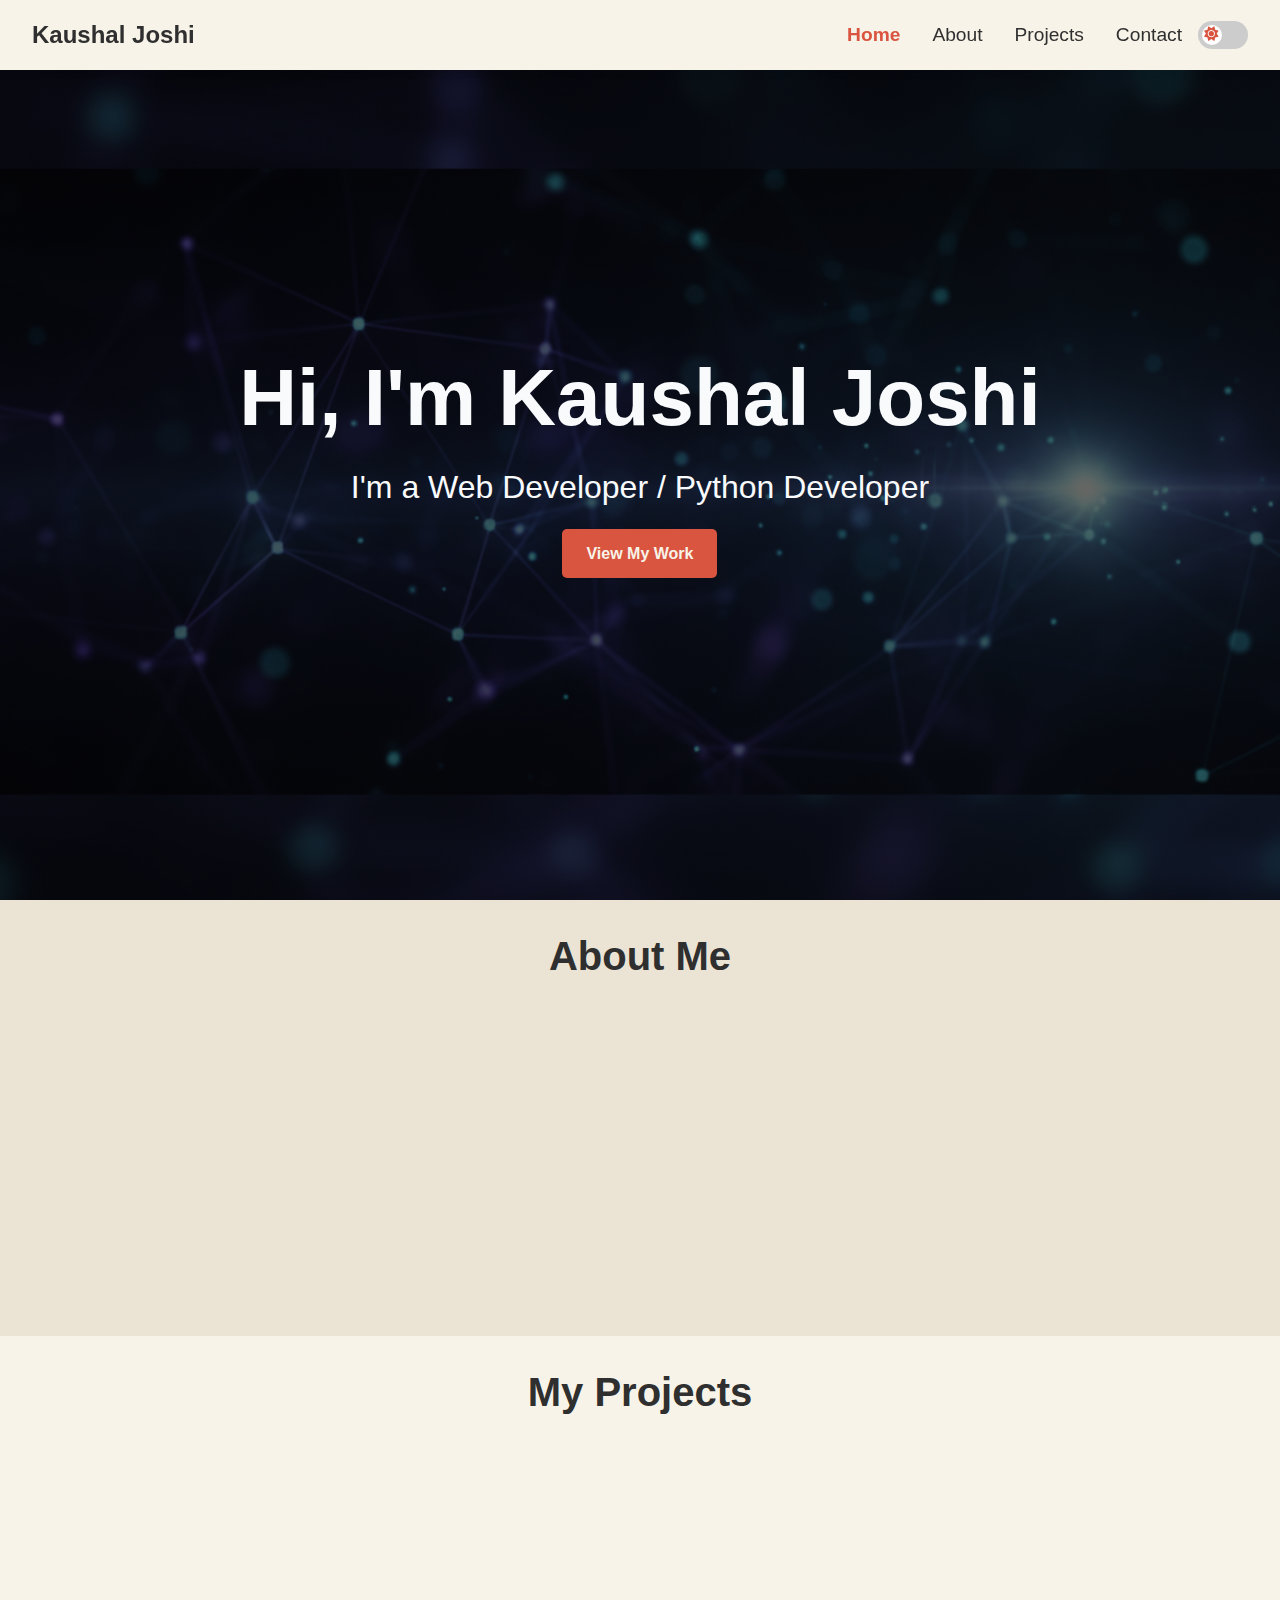
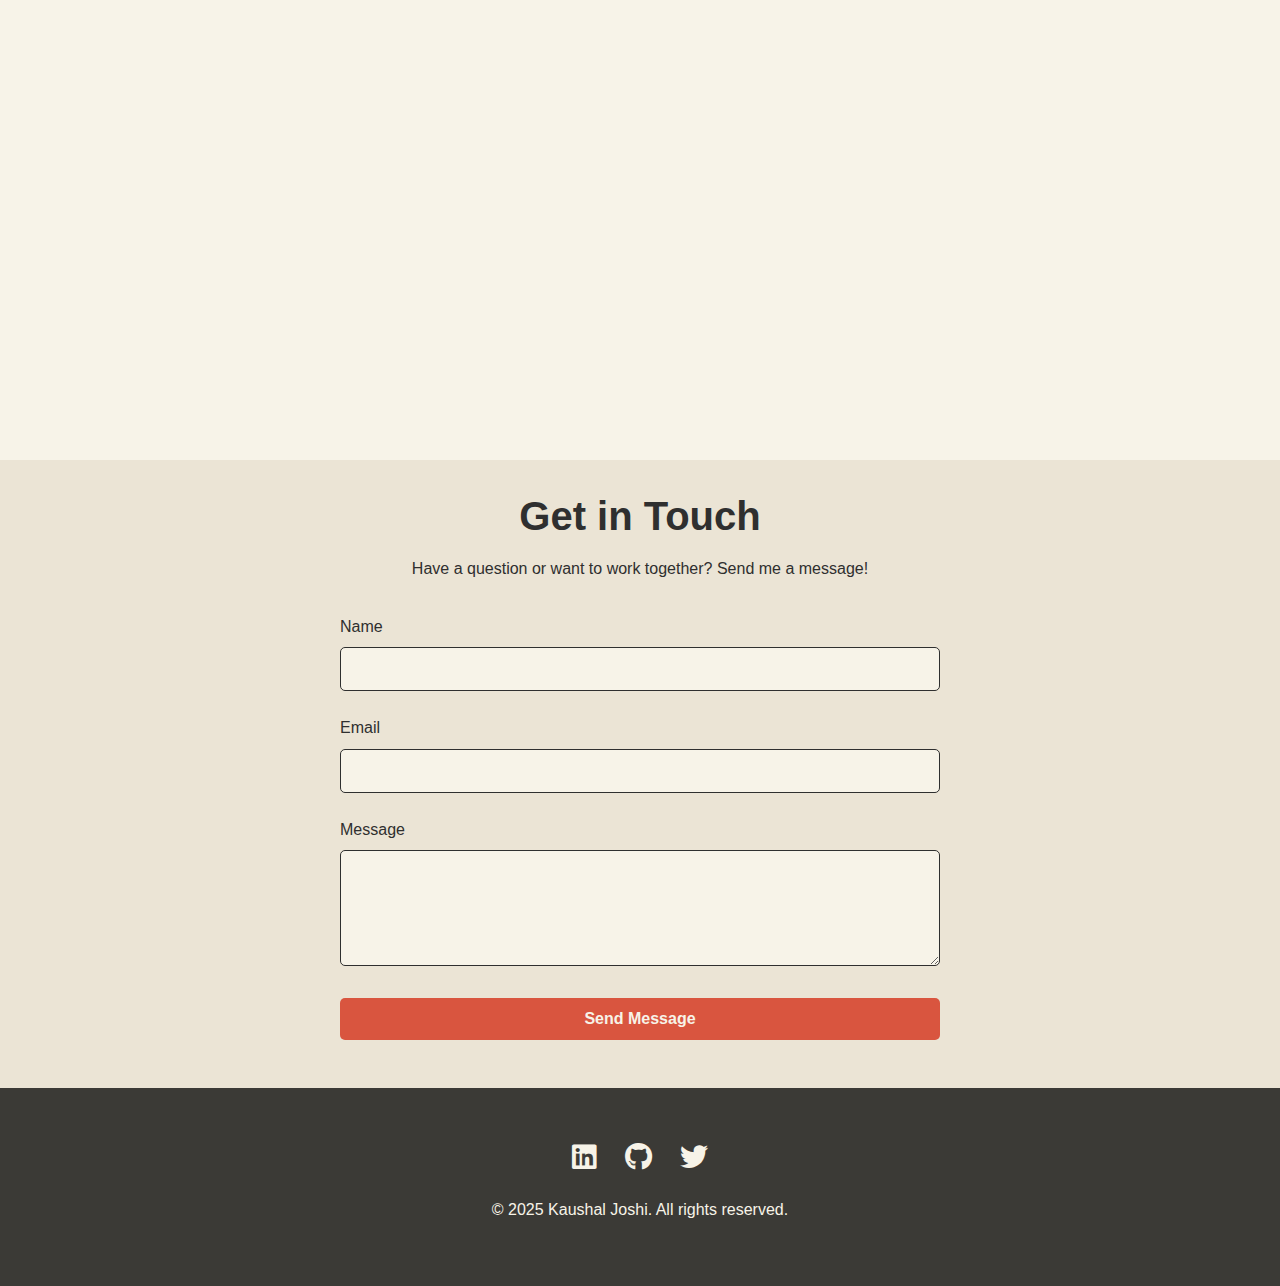
<file: index.html>
<!DOCTYPE html>
<html lang="en">
<head>
    <meta charset="UTF-8">
    <meta name="viewport" content="width=device-width, initial-scale=1.0">
    <title>Kaushal Joshi - Portfolio</title>
    <link rel="stylesheet" href="style.css">
    <link rel="stylesheet" href="https://cdnjs.cloudflare.com/ajax/libs/font-awesome/6.5.1/css/all.min.css">
    <title>Kaushal Joshi - Portfolio</title>
    <!--Fevicon-->
    <link rel="icon" href="img/fevicon.jpg" sizes="any">
    <link rel="icon" href="favicon.svg" type="image/svg+xml">
    <link rel="apple-touch-icon" href="img/fevicon.jpg">
    
    <link rel="stylesheet" href="style.css">

    <!--SEO-->
    <meta charset="UTF-8">
    <meta name="viewport" content="width=device-width, initial-scale=1.0">
    
    <title>Kaushal Joshi - Portfolio</title>
    
    <meta name="description" content="[A 1-2 sentence description of you and your portfolio]">
    
    <meta property="og:title" content="Kaushal Joshi - Portfolio">
    <meta property="og:description" content="Hey there! I am Kaushal Joshi, a creative Web Developer who loves turning ideas into interactive, visually stunning, and fully responsive websites.">
    <meta property="og:image" content="https://your-website.com/social-preview.png">
    <meta property="og:url" content="https://your-website.com">
    <meta property="og:type" content="website">
    
    <meta name="twitter:card" content="summary_large_image">
    <meta name="twitter:title" content="Kaushal Joshi - Portfolio">
    <meta name="twitter:description" content="Hey there! I am Kaushal Joshi, a creative Web Developer who loves turning ideas into interactive, visually stunning, and fully responsive websites.">
    <meta name="twitter:image" content="https://your-website.com/social-preview.png">
</head>
<body>

    <div id="preloader">
    <div class="loader-content">
        <div class="loader-spinner"></div>
        <p>Loading Portfolio...</p>
    </div>
</div>
    <header>
        <nav class="navbar">
            <a href="#home" class="nav-logo">Kaushal Joshi</a>
            <ul class="nav-menu">
                <li class="nav-item"><a href="#home" class="nav-link">Home</a></li>
                <li class="nav-item"><a href="#about" class="nav-link">About</a></li>
                <li class="nav-item"><a href="#projects" class="nav-link">Projects</a></li>
                <li class="nav-item"><a href="#contact" class="nav-link">Contact</a></li>
                <li class="nav-item theme-switch-container">
                    <label class="theme-switch" for="theme-checkbox">
                        <input type="checkbox" id="theme-checkbox" />
                        <div class="slider round">
                            <span class="icon sun"><i class="fas fa-sun"></i></span>
                            <span class="icon moon"><i class="fas fa-moon"></i></span>
                        </div>
                    </label>
                </li>
            </ul>
            <div class="hamburger">
                <span class="bar"></span>
                <span class="bar"></span>
                <span class="bar"></span>
            </div>
        </nav>
    </header>

    <main>
        <section id="home" class="hero-section">
            <div class="hero-content">
                <h1>Hi, I'm Kaushal Joshi</h1>
                <p>I'm a Web Developer / Python Developer</p>
                <a href="#projects" class="cta-button">View My Work</a>
            </div>
        </section>

        <section id="about" class="about-section">
            <div class="container">
                <h2>About Me</h2>
                <div class="about-content hidden">
                    <div class="about-image">
                        <img src="img/my_photo.jpg" alt="A photo of Kaushal Joshi">
                    </div>
                    <div class="about-text">
                        <p>
                            Hey there! I’m Kaushal Joshi, a creative Web Developer who loves turning ideas into interactive, visually stunning, and fully responsive websites. I blend clean code with modern design to craft digital experiences that not only look great but also perform seamlessly across all devices..
                        </p>
                            When I'm not coding, I enjoy surf and 
                            exploring new technologies.
                        </p>
                        <h3>My Skills</h3>
                        <div class="skills-list">
                            <span>HTML</span>
                            <span>CSS</span>
                            <span>JavaScript</span>
                            <span>SEO</span>
                             <span>Python</span>
                        </div>
                        <div class="about-text">
                        <div class="skills-list">
                            </div>

                        <a href="img/Kaushal_Joshi_Resume.pdf" class="cta-button" download style="margin-top: 1.5rem;">
                            <i class="fas fa-download"></i> Download Resume
                        </a>
                        </div>
                    </div>
                    </div>
                </div>
            </div>
        </section>

        <section id="projects" class="projects-section">
            <div class="container">
                <h2>My Projects</h2>
                <div class="projects-grid">

                    <div class="project-card hidden">
                        <img src="img/project1.png" alt="Project 1 Screenshot">
                        <div class="project-info">
                            <h3>Sentiment Anaylsis</h3>
                            <p>Sentiment analysis helps understand opinions and emotions in text using NLP and machine 
                            learning. This project creates a robust system to provide actionable insights and improve decision-making. </p>
                            <div class="project-links">
                                <a href="https://sentiment-analyzer-13t3.onrender.com" target="_blank"><i class="fas fa-eye"></i> Live Demo</a>
                                <a href="https://github.com/kaushaljoshi02/Sentiment-Analyzer" target="_blank"><i class="fab fa-github"></i> View Code</a>
                            </div>
                        </div>
                    </div>

                    <div class="project-card hidden">
                        <img src="img/project2.jpg" alt="Project 2 Screenshot">
                        <div class="project-info">
                            <h3>Contact Management System</h3>
                            <p>This Contact Management System is a Python program that can manage the list of contact information. The purpose of the system is to organize the list of all available contacts such as by inputting names and contact numbers.</p>
                            <div class="project-links">
                                <a href="#" target="_blank"><i class="fas fa-eye"></i> Live Demo</a>
                                <a href="https://github.com/kaushaljoshi02/Contact-Management-System-in-Python/tree/main/Contact-Management-System-Project-in-Python-main" target="_blank"><i class="fab fa-github"></i> View Code</a>
                            </div>
                        </div>
                    </div>

                    <!--<div class="project-card hidden">
                        <img src="https://via.placeholder.com/400x250" alt="Project 3 Screenshot">
                        <div class="project-info">
                            <h3>Project Title 3</h3>
                            <p>A brief description of the project, its purpose, and the technologies used.</p>
                            <div class="project-links">
                                <a href="#" target="_blank"><i class="fas fa-eye"></i> Live Demo</a>
                                <a href="#" target="_blank"><i class="fab fa-github"></i> View Code</a>
                            </div>
                        </div>
                    </div>  -->

                </div>
            </div>
        </section>

        <section id="contact" class="contact-section">
            <div class="container">
                <h2>Get in Touch</h2>
                <p>Have a question or want to work together? Send me a message!</p>
                
                <form id="contact-form" action="https://formspree.io/f/mblpygjb" method="POST">
                    <div class="form-group">
                        <label for="name">Name</label>
                        <input type="text" id="name" name="name" required>
                    </div>
                    <div class="form-group">
                        <label for="email">Email</label>
                        <input type="email" id="email" name="email" required>
                    </div>
                    <div class="form-group">
                        <label for="message">Message</label>
                        <textarea id="message" name="message" rows="5" required></textarea>
                    </div>
                    <button type="submit" class="cta-button">Send Message</button>
                </form>
                <div id="form-status"></div> </div>
        </section>
    </main>

    <a href="#home" class="back-to-top" aria-label="Back to top">
        <i class="fas fa-arrow-up"></i>
    </a>
    
    <footer>
        <div class="container">
            <div class="social-links">
                <a href="https://www.linkedin.com/in/kaushal-joshi02/" target="_blank" aria-label="LinkedIn"><i class="fab fa-linkedin"></i></a>
                <a href="https://github.com/kaushaljoshi02?tab=repositories" target="_blank" aria-label="GitHub"><i class="fab fa-github"></i></a>
                <a href="https://x.com/Kjoshi0212" target="_blank" aria-label="Twitter"><i class="fab fa-twitter"></i></a>
            </div>
            <p>&copy; 2025 Kaushal Joshi. All rights reserved.</p>
        </div>
    </footer>

    <script src="script.js"></script>
</body>
</html>
</file>
<file: style.css>
/* ==================
   GLOBAL & VARIABLES
================== */
:root {
    /* Light Mode - Warm & Retro */
    --primary-color: #d9553f;   /* Muted Terracotta/Deep Orange */
    --primary-hover: #b84733;
    --secondary-color: #3b3a36; /* Dark Brown/Slate */
    --text-color: #2f2f2f;      
    --bg-color: #f7f3e8;        /* Cream / Off-White */
    --bg-alt-color: #ebe4d5;
    --card-shadow: rgba(59, 58, 54, 0.1);
    --navbar-shadow: rgba(0, 0, 0, 0.05);
}

/* Dark Mode */
body.dark-mode {
   /* Dark Mode - Deep Ocean/Retro Contrast */
    --primary-color: #f0745b;   /* Lighter Terracotta */
    --primary-hover: #d9553f;
    --secondary-color: #f7f3e8; /* Cream text */
    --text-color: #e8e6e1;
    --bg-color: #1a2930;        /* Deep Muted Blue/Teal */
    --bg-alt-color: #263842;
    --card-shadow: rgba(0, 0, 0, 0.4);
    --navbar-shadow: rgba(0, 0, 0, 0.6);
}

* {
    margin: 0;
    padding: 0;
    box-sizing: border-box;
}

html {
    scroll-behavior: smooth;
    font-size: 16px;
}

body {
    font-family: -apple-system, BlinkMacSystemFont, "Segoe UI", Roboto, Helvetica, Arial, sans-serif;
    line-height: 1.6;
    background-color: var(--bg-color); /* UPDATED */
    color: var(--text-color); /* UPDATED */
    transition: background-color 0.3s ease, color 0.3s ease; /* Smooth theme transition */
}

h1, h2, h3 {
    margin-bottom: 1rem;
    line-height: 1.2;
}

h1 { font-size: 3rem; }
h2 { font-size: 2.5rem; text-align: center; }
h3 { font-size: 1.5rem; }

p {
    margin-bottom: 1rem;
}

a {
    text-decoration: none;
    color: var(--primary-color);
}

ul {
    list-style: none;
}

img {
    width: 100%;
    height: auto;
    display: block;
}

section {
    padding: 2rem 0;
}

.container {
    max-width: 1100px;
    margin: 0 auto;
    padding: 0 2rem;
}

.cta-button {
    display: inline-block;
    background: var(--primary-color);
    color: var(--bg-color); /* UPDATED */
    padding: 0.75rem 1.5rem;
    border-radius: 5px;
    font-size: 1rem;
    font-weight: bold;
    text-align: center;
    transition: background-color 0.3s ease, transform 0.3s ease;
}

.cta-button:hover {
    background: var(--primary-hover); /* UPDATED */
    transform: translateY(-2px);
}

/* SOLUTION FOR FIXED NAVBAR OVERLAY */
section[id] {
    /* Set the scroll margin equal to your navbar height (e.g., 60px) + a little extra space (10px) */
    scroll-margin-top: 50px; 
}

/* ==================
      PRELOADER STYLES
================== */
#preloader {
    position: fixed;
    top: 0;
    left: 0;
    width: 100%;
    height: 100%;
    background: var(--bg-color); /* Uses your current theme's main background color */
    z-index: 99999; /* Ensures it sits above all other content */
    display: flex;
    justify-content: center;
    align-items: center;
    opacity: 1;
    visibility: visible;
    transition: opacity 0.5s ease, visibility 0.5s ease;
}

#preloader.loaded {
    opacity: 0;
    visibility: hidden;
}

.loader-content {
    text-align: center;
    color: var(--primary-color); /* Uses your primary accent color for the text/spinner */
}

/* Simple Spinner Animation (Optional but recommended) */
.loader-spinner {
    width: 40px;
    height: 40px;
    border: 4px solid var(--primary-color);
    border-top-color: transparent;
    border-radius: 50%;
    margin: 0 auto 10px;
    animation: spin 1s linear infinite;
}

@keyframes spin {
    to { transform: rotate(360deg); }
}
/* ==================
      HEADER / NAVBAR
================== */
.navbar {
    display: flex;
    justify-content: space-between;
    align-items: center;
    padding: 1rem 2rem;
    background-color: var(--bg-color); /* UPDATED */
    box-shadow: 0 2px 10px var(--navbar-shadow); /* UPDATED */
    position: fixed;
    width: 100%;
    top: 0;
    z-index: 1000;
}

.nav-logo {
    font-size: 1.5rem;
    font-weight: bold;
    color: var(--text-color); /* UPDATED */
}

.nav-menu {
    display: flex;
    flex-direction: column;
    position: fixed;
    top: 60px; /* Height of the navbar */
    right: -100%; /* Off-screen */
    width: 100%;
    height: calc(100vh - 60px);
    background-color: var(--bg-color); /* UPDATED */
    text-align: center;
    transition: right 0.3s ease-in-out;
}

.nav-menu.active {
    right: 0; /* On-screen */
}


/* Style for the active nav link */
.nav-link.active-link {
    color: var(--primary-color);
    font-weight: bold;
}

/* On mobile, you might want it to be more obvious */
@media (max-width: 767px) {
    .nav-link.active-link {
        background-color: var(--bg-alt-color);
        padding: 0.5rem 1rem;
        border-radius: 5px;
    }
}

.nav-item {
    margin: 1.5rem 0;
}

.nav-link {
    font-size: 1.2rem;
    color: var(--text-color); /* UPDATED */
    font-weight: 500;
    transition: color 0.3s ease;
}

.nav-link:hover {
    color: var(--primary-color);
}

.hamburger {
    display: block;
    cursor: pointer;
}

.bar {
    display: block;
    width: 25px;
    height: 3px;
    margin: 5px auto;
    background-color: var(--text-color); /* UPDATED */
    transition: all 0.3s ease-in-out;
}

.hamburger.active .bar:nth-child(2) {
    opacity: 0;
}
.hamburger.active .bar:nth-child(1) {
    transform: translateY(8px) rotate(45deg);
}
.hamburger.active .bar:nth-child(3) {
    transform: translateY(-8px) rotate(-45deg);
}


/* ==================
      HERO SECTION
================== */
.hero-section {
    /* 1. Image and dark overlay */
    background: linear-gradient(rgba(0, 0, 0, 0.6), rgba(0, 0, 0, 0.6)), 
                url('img/hero-bg.png');
    
    /* 2. Positioning and styling */
    background-size: cover;
    background-position: center;
    background-attachment: fixed; 
    
    /* 3. FIX: FORCE TEXT TO LIGHT COLOR */
    /* This ensures text is visible over the dark image overlay, regardless of theme */
    color: #f8fafc; /* Light off-white */
    
    min-height: 100vh;
    display: flex;
    flex-direction: column;
    justify-content: center;
    align-items: center;
    text-align: center;
    padding-top: 60px;
}
/* ==================
      ABOUT SECTION
================== */
#about {
    background-color: var(--bg-alt-color); 
}

.about-content {
    display: flex;
    flex-direction: column;
    gap: 2rem;
}

.about-image img {
    border-radius: 50%;
    width: 250px;
    height: 250px;
    object-fit: cover;
    margin: 0 auto;
    border: 5px solid var(--bg-color); 
    box-shadow: 0 4px 15px var(--card-shadow); /* UPDATED */
}

.skills-list {
    display: flex;
    flex-wrap: wrap;
    gap: 0.75rem;
    margin-top: 1rem;
}

.skills-list span {
    background: var(--primary-color);
    color: var(--bg-color); 
    padding: 0.5rem 1rem;
    border-radius: 20px;
    font-size: 0.9rem;
    font-weight: 500;
}

/* Adds spacing for icons inside any cta-button */
.cta-button i {
    margin-right: 0.5rem;
}
/* ==================
    PROJECTS SECTION
================== */
#projects {
    background-color: var(--bg-color); /* UPDATED */
}

.projects-grid {
    display: grid;
    grid-template-columns: 1fr;
    gap: 2rem;
    margin-top: 2rem;
}

.project-card {
    background: var(--bg-color); /* UPDATED */
    border-radius: 10px;
    box-shadow: 0 4px 15px var(--card-shadow); /* UPDATED */
    overflow: hidden;
    transition: transform 0.3s ease, box-shadow 0.3s ease;
}

.project-card:hover {
    transform: translateY(-5px);
    box-shadow: 0 8px 20px var(--card-shadow); /* UPDATED */
}

.project-card img {
    object-fit: cover;
    height: 250px;
}

.project-info {
    padding: 1.5rem;
}

.project-links {
    margin-top: 1rem;
    display: flex;
    gap: 1rem;
}

.project-links a {
    background: var(--secondary-color);
    color: var(--bg-color); /* UPDATED */
    padding: 0.5rem 1rem;
    border-radius: 5px;
    font-size: 0.9rem;
    transition: background-color 0.3s ease;
}

.project-links a:hover {
    background: var(--primary-color);
}

.project-links a i {
    margin-right: 0.5rem;
}


/* ==================
    CONTACT SECTION
================== */
#contact {
    background-color: var(--bg-alt-color); /* UPDATED */
}

#contact h2,
#contact p {
    text-align: center;
}

#contact-form {
    max-width: 600px;
    margin: 2rem auto 0;
}

.form-group {
    margin-bottom: 1.5rem;
}

.form-group label {
    display: block;
    margin-bottom: 0.5rem;
    font-weight: 500;
}

.form-group input,
.form-group textarea {
    width: 100%;
    padding: 0.75rem;
    border: 1px solid #ccc;
    border-radius: 5px;
    font-size: 1rem;
    font-family: inherit;
    background-color: var(--bg-color); /* ADDED */
    color: var(--text-color); /* ADDED */
    border-color: var(--text-color); /* UPDATED */
}

.form-group input:focus,
.form-group textarea:focus {
    outline: none;
    border-color: var(--primary-color);
    box-shadow: 0 0 5px rgba(0, 123, 255, 0.5);
}

#contact-form button {
    width: 100%;
    border: none;
    cursor: pointer;
}

#form-status {
    text-align: center;
    margin-top: 1rem;
    font-size: 1.1rem;
}
.form-status.success {
    color: #28a745;
}
.form-status.error {
    color: #dc3545;
}

/* ==================
        FOOTER
================== */
footer {
    background: var(--secondary-color); /* UPDATED */
    color: var(--bg-color); /* UPDATED */
    text-align: center;
    padding: 3rem 2rem;
}

.social-links {
    margin-bottom: 1rem;
}

.social-links a {
    color: var(--bg-color); /* UPDATED */
    font-size: 1.75rem;
    margin: 0 0.75rem;
    transition: color 0.3s ease;
}

.social-links a:hover {
    color: var(--primary-color);
}


/* ==================
   RESPONSIVENESS
================== */

@media (min-width: 768px) {
    h1 { font-size: 4rem; }
    .hero-content h1 { font-size: 4rem; }
    
    .hamburger {
        display: none;
    }

    .nav-menu {
        position: static;
        flex-direction: row;
        width: auto;
        height: auto;
        background: none;
    }

    .nav-item {
        margin: 0;
        margin-left: 2rem;
    }
    
    .about-content {
        flex-direction: row;
        align-items: center;
        text-align: left;
    }
    
    .about-image {
        flex-basis: 300px;
        flex-shrink: 0;
    }
    
    .about-image img {
        margin: 0;
    }
    
    .about-text {
        flex-grow: 1;
    }

    .projects-grid {
        grid-template-columns: repeat(2, 1fr);
    }
}

@media (min-width: 1024px) {
    .projects-grid {
        grid-template-columns: repeat(3, 1fr);
    }
    
    .hero-content h1 {
        font-size: 5rem;
    }
    
    .hero-content p {
        font-size: 2rem;
    }
}


/* ==================
    THEME SWITCH (NEW)
================== */
.theme-switch-container {
    display: flex;
    align-items: center;
    margin-left: 1rem;
}

.theme-switch {
    position: relative;
    display: inline-block;
    width: 50px;
    height: 28px;
}

.theme-switch input {
    opacity: 0;
    width: 0;
    height: 0;
}

.slider {
    position: absolute;
    cursor: pointer;
    top: 0;
    left: 0;
    right: 0;
    bottom: 0;
    background-color: #ccc;
    transition: .4s;
    border-radius: 34px;
}

.slider:before {
    position: absolute;
    content: "";
    height: 20px;
    width: 20px;
    left: 4px;
    bottom: 4px;
    background-color: white;
    transition: .4s;
    border-radius: 50%;
}

input:checked + .slider {
    background-color: var(--primary-color);
}

input:checked + .slider:before {
    transform: translateX(22px);
}

.slider .icon {
    position: absolute;
    top: 50%;
    transform: translateY(-50%);
    color: var(--primary-color);
    font-size: 0.9rem;
    transition: opacity 0.3s ease;
}
.slider .sun {
    left: 6px;
    opacity: 1;
}
.slider .moon {
    right: 6px;
    opacity: 0;
    color: white;
}
input:checked + .slider .sun {
    opacity: 0;
}
input:checked + .slider .moon {
    opacity: 1;
}

@media (max-width: 767px) {
    .theme-switch-container {
        margin: 1rem 0;
        justify-content: center;
    }
}


/* ==================
   SCROLL ANIMATIONS (NEW)
================== */
.hidden {
    opacity: 0;
    transform: translateY(30px);
    transition: opacity 0.6s ease-out, transform 0.6s ease-out;
}

.show {
    opacity: 1;
    transform: translateY(0);
}

.project-card:nth-child(2) {
    transition-delay: 0.1s;
}
.project-card:nth-child(3) {
    transition-delay: 0.2s;
}


/* ==================
   BACK TO TOP BUTTON
================== */
.back-to-top {
    position: fixed;
    bottom: 2rem;
    right: 2rem;
    background: var(--primary-color);
    color: var(--bg-color); /* Uses your theme variable */
    width: 40px;
    height: 40px;
    border-radius: 50%;
    display: flex;
    justify-content: center;
    align-items: center;
    font-size: 1.2rem;
    z-index: 500;
    opacity: 0; /* Hidden by default */
    transform: translateY(20px);
    transition: opacity 0.3s ease, transform 0.3s ease;
}

.back-to-top.visible {
    opacity: 1;
    transform: translateY(0);
}

.back-to-top:hover {
    background: var(--primary-hover);
    color: var(--bg-color);
}

/* Apply the focus style to all interactive elements */ *:focus {
    /* 1. Remove the default browser style (if needed, but usually redundant) */
    outline: none; 
    
    /* 2. Add a clear, thick outline using your theme color */
    outline: 3px solid var(--primary-color);
    
    /* 3. Pull the focus ring slightly away from the element for better visual separation */
    outline-offset: 3px; 
    
    /* 4. Add a transition for a smoother visual effect when tabbing */
    transition: outline-color 0.15s ease-in-out;
} 



/* Ensure the page uses your main colors and is centered */
.error-page {
    height: 100vh;
    display: flex;
    justify-content: center;
    align-items: center;
    text-align: center;
    background: var(--bg-color); /* Uses your current background color */
    color: var(--text-color);
}

.error-page h1 {
    font-size: 6rem;
    color: var(--primary-color); /* Highlight the error code */
    margin-bottom: 0.5rem;

}

@media (max-width: 768px) {
    /* Target all sections that use the image background */
    .hero-section, 
    #about, 
    #projects, 
    #contact {
        /* FIX: Override the problematic 'fixed' attachment on small screens */
        background-attachment: scroll !important; 
        
        /* Optional: Ensure the image always covers the background */
        background-size: cover; 
    }
}
</file>
